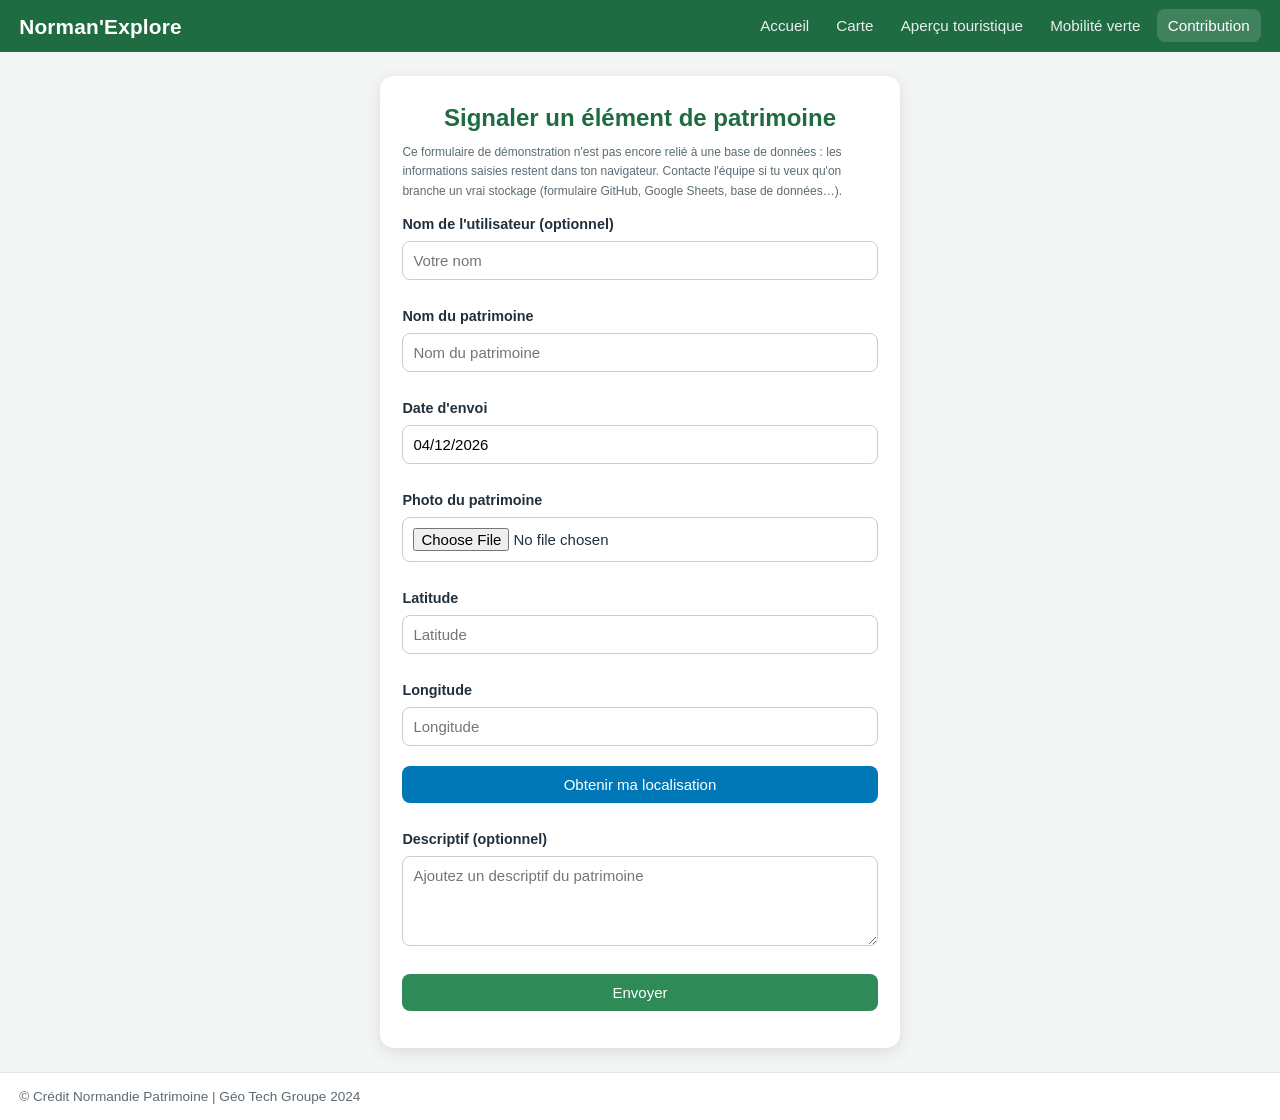
<file: contribution.html>
<!DOCTYPE html>
<html lang="fr">

<head>
    <meta charset="UTF-8">
    <meta name="viewport" content="width=device-width, initial-scale=1.0">
    <title>Contribution - Norman'Explore</title>
    <link rel="stylesheet" href="assets/css/style.css">
    <style>
        main { padding: 1.5rem 1rem; }

        .form-container {
            background: #fff;
            padding: 1.4rem;
            border-radius: var(--ne-radius);
            box-shadow: var(--ne-shadow);
            max-width: 520px;
            margin: 0 auto;
        }

        .form-container h2 { text-align: center; color: var(--ne-green-dark); margin-bottom: 1rem; }

        label { font-weight: 600; margin-top: 10px; display: block; font-size: 0.9rem; }

        input, textarea, button {
            width: 100%;
            padding: 10px;
            margin-top: 5px;
            margin-bottom: 15px;
            border-radius: 8px;
            border: 1px solid #ccc;
            font-size: 15px;
            font-family: var(--ne-font);
        }

        button[type="submit"] {
            background: var(--ne-green);
            color: #fff;
            border: none;
            cursor: pointer;
        }
        button[type="submit"]:hover { background: var(--ne-green-dark); }

        .geo-location-btn {
            background: var(--ne-blue);
            color: #fff;
            border: none;
            cursor: pointer;
            margin-bottom: 15px;
        }
        .geo-location-btn:hover { background: #005f8f; }

        .hint { font-size: 12px; color: var(--ne-muted); margin-top: -10px; margin-bottom: 12px; }
    </style>
</head>

<body>
    <header class="ne-header">
        <div class="logo-container"><div class="app-name">Norman'Explore</div></div>
        <nav>
            <ul>
                <li><a href="index.html">Accueil</a></li>
                <li><a href="carte.html">Carte</a></li>
                <li><a href="parcours.html">Aperçu touristique</a></li>
                <li><a href="mobilite.html">Mobilité verte</a></li>
                <li><a href="contribution.html" class="active">Contribution</a></li>
            </ul>
        </nav>
    </header>

    <main>
        <div class="form-container">
            <h2>Signaler un élément de patrimoine</h2>
            <p class="hint">
                Ce formulaire de démonstration n'est pas encore relié à une base de données : les
                informations saisies restent dans ton navigateur. Contacte l'équipe si tu
                veux qu'on branche un vrai stockage (formulaire GitHub, Google Sheets, base de données…).
            </p>

            <form id="patrimoineForm">
                <label for="userName">Nom de l'utilisateur (optionnel)</label>
                <input type="text" id="userName" name="userName" placeholder="Votre nom" />

                <label for="patrimoineName">Nom du patrimoine</label>
                <input type="text" id="patrimoineName" name="patrimoineName" placeholder="Nom du patrimoine" required />

                <label for="dateField">Date d'envoi</label>
                <input type="text" id="dateField" name="dateField" readonly />

                <label for="patrimoinePhoto">Photo du patrimoine</label>
                <input type="file" id="patrimoinePhoto" name="patrimoinePhoto" accept="image/*" required />

                <label for="latitude">Latitude</label>
                <input type="text" id="latitude" name="latitude" placeholder="Latitude" required />

                <label for="longitude">Longitude</label>
                <input type="text" id="longitude" name="longitude" placeholder="Longitude" required />

                <button type="button" class="geo-location-btn" id="geoBtn">Obtenir ma localisation</button>

                <label for="description">Descriptif (optionnel)</label>
                <textarea id="description" name="description" placeholder="Ajoutez un descriptif du patrimoine" rows="4"></textarea>

                <button type="submit">Envoyer</button>
            </form>
        </div>
    </main>

    <footer class="ne-footer">
        <p>&copy; Crédit Normandie Patrimoine | Géo Tech Groupe 2024</p>
    </footer>

    <script>
        document.getElementById('geoBtn').addEventListener('click', () => {
            if (!navigator.geolocation) {
                alert("La géolocalisation n'est pas supportée par ce navigateur.");
                return;
            }
            navigator.geolocation.getCurrentPosition(
                (position) => {
                    document.getElementById('latitude').value = position.coords.latitude;
                    document.getElementById('longitude').value = position.coords.longitude;
                },
                (error) => alert("Erreur lors de l'obtention de la localisation : " + error.message)
            );
        });

        document.addEventListener('DOMContentLoaded', () => {
            document.getElementById('dateField').value = new Date().toLocaleDateString('fr-FR');
        });

        document.getElementById('patrimoineForm').addEventListener('submit', (event) => {
            event.preventDefault();
            const formData = new FormData(event.target);
            console.log('Formulaire soumis :', Object.fromEntries(formData.entries()));
            alert('Merci ! Ta contribution a bien été enregistrée localement.');
            event.target.reset();
            document.getElementById('dateField').value = new Date().toLocaleDateString('fr-FR');
        });
    </script>
</body>

</html>
</file>
<file: assets/css/style.css>
/* =========================================================
   Norman'Explore — feuille de style partagée
   Palette : vert Normandie (#2e8b57), bleu mobilité (#0077b6),
   fond neutre clair. Police système = zéro requête externe.
   ========================================================= */

:root {
  --ne-green: #2e8b57;
  --ne-green-dark: #1f6b42;
  --ne-blue: #0077b6;
  --ne-orange: #e8590c;
  --ne-bg: #f4f6f5;
  --ne-text: #22303c;
  --ne-muted: #5c6b73;
  --ne-white: #ffffff;
  --ne-radius: 14px;
  --ne-shadow: 0 4px 16px rgba(20, 40, 30, 0.12);
  --ne-font: -apple-system, BlinkMacSystemFont, "Segoe UI", Roboto, Helvetica, Arial, sans-serif;
}

* {
  margin: 0;
  padding: 0;
  box-sizing: border-box;
}

body {
  font-family: var(--ne-font);
  color: var(--ne-text);
  background: var(--ne-bg);
  line-height: 1.6;
  min-height: 100vh;
  display: flex;
  flex-direction: column;
}

a { color: inherit; }
img { max-width: 100%; display: block; }

/* ---------- Header / nav commun ---------- */
.ne-header {
  display: flex;
  justify-content: space-between;
  align-items: center;
  flex-wrap: wrap;
  gap: 0.5rem;
  padding: 0.6rem 1.2rem;
  background: var(--ne-green-dark);
  color: var(--ne-white);
  position: sticky;
  top: 0;
  z-index: 2000;
}

.ne-header .logo-container {
  display: flex;
  align-items: center;
  gap: 0.6rem;
}

.ne-header .logo-container img {
  width: 44px;
  height: 38px;
  object-fit: contain;
}

.ne-header .app-name {
  font-size: 1.3rem;
  font-weight: 700;
  letter-spacing: 0.2px;
}

.ne-header nav ul {
  display: flex;
  list-style: none;
  flex-wrap: wrap;
  gap: 0.3rem;
}

.ne-header nav a {
  text-decoration: none;
  color: rgba(255, 255, 255, 0.9);
  font-size: 0.95rem;
  padding: 0.5rem 0.7rem;
  border-radius: 8px;
  transition: background 0.2s ease, color 0.2s ease;
  white-space: nowrap;
}

.ne-header nav a:hover,
.ne-header nav a.active {
  background: rgba(255, 255, 255, 0.15);
  color: #fff;
}

/* ---------- Footer commun ---------- */
.ne-footer {
  display: flex;
  justify-content: space-between;
  align-items: center;
  gap: 1rem;
  padding: 0.8rem 1.2rem;
  background: var(--ne-white);
  border-top: 1px solid #e2e6e4;
  font-size: 0.85rem;
  color: var(--ne-muted);
}

.ne-footer img { width: 44px; height: 38px; object-fit: contain; }

/* ---------- Boutons communs ---------- */
.ne-btn {
  display: inline-block;
  background: var(--ne-green);
  color: #fff;
  border: none;
  border-radius: 10px;
  padding: 0.55rem 1.1rem;
  font-size: 0.95rem;
  cursor: pointer;
  transition: background 0.2s ease, transform 0.1s ease;
}

.ne-btn:hover { background: var(--ne-green-dark); }
.ne-btn:active { transform: translateY(1px); }

.ne-btn.secondary { background: var(--ne-blue); }
.ne-btn.secondary:hover { background: #005f8f; }

.ne-btn.ghost {
  background: transparent;
  color: var(--ne-green-dark);
  border: 1px solid var(--ne-green);
}
.ne-btn.ghost:hover { background: rgba(46, 139, 87, 0.08); }

/* ---------- Cartes Leaflet : styles communs ---------- */
.leaflet-popup-content {
  border: 2px solid var(--ne-blue);
  border-radius: 16px;
  padding: 4px;
  font-family: var(--ne-font);
  font-size: 14px;
  max-width: 260px;
  color: var(--ne-text);
  text-align: center;
}

.leaflet-popup-tip { background-color: var(--ne-blue); }

.popup-title { font-weight: 700; font-size: 15px; margin-bottom: 4px; }
.popup-description { font-size: 13px; color: var(--ne-muted); margin-bottom: 6px; }
.leaflet-popup-content img {
  width: 100%;
  max-height: 140px;
  object-fit: cover;
  border-radius: 10px;
  margin-top: 4px;
}
.leaflet-popup-content a {
  display: inline-block;
  margin-top: 8px;
  color: var(--ne-blue);
  font-weight: 600;
  text-decoration: none;
}
.leaflet-popup-content a:hover { text-decoration: underline; }

/* Marqueurs de patrimoine : miniature photo en cercle si dispo, sinon pastille colorée */
.patrimoine-marker {
  width: 32px;
  height: 32px;
  border-radius: 50%;
  border: 2.5px solid #fff;
  box-shadow: 0 2px 6px rgba(0, 0, 0, 0.35);
  display: flex;
  align-items: center;
  justify-content: center;
  font-size: 14px;
  background-size: cover;
  background-position: center;
  transition: transform 0.15s ease;
}

.patrimoine-marker.has-image {
  border-width: 3px;
  box-shadow: 0 2px 8px rgba(0, 0, 0, 0.45);
}

.patrimoine-marker:hover { transform: scale(1.12); z-index: 1000; }

/* Clusters : couleur pleine + reflet en dégradé classique (aucune fonction CSS récente,
   pour un rendu garanti sur tous les navigateurs). */
.cluster-marker {
  border-radius: 50%;
  display: flex;
  align-items: center;
  justify-content: center;
  color: #fff;
  font-weight: 700;
  font-size: 13px;
  font-family: var(--ne-font);
  background-color: var(--cluster-color, #555);
  background-image: radial-gradient(circle at 35% 30%, rgba(255, 255, 255, 0.55), rgba(255, 255, 255, 0) 65%);
  border: 2px solid rgba(255, 255, 255, 0.9);
  box-shadow: 0 2px 10px rgba(0, 0, 0, 0.3), 0 0 0 4px rgba(255, 255, 255, 0.25);
  transition: transform 0.15s ease;
}

.cluster-marker:hover { transform: scale(1.08); }

.layer-toggle-container {
  display: flex;
  gap: 6px;
  background: rgba(255, 255, 255, 0.92);
  backdrop-filter: blur(6px);
  padding: 5px;
  border-radius: 30px;
  box-shadow: var(--ne-shadow);
  margin: 10px;
}

.layer-toggle {
  font-family: var(--ne-font);
  font-size: 12.5px;
  font-weight: 600;
  background: transparent;
  color: var(--ne-muted);
  padding: 7px 14px;
  border-radius: 20px;
  border: none;
  cursor: pointer;
  transition: background 0.2s ease, color 0.2s ease;
}
.layer-toggle.active { background: var(--ne-green); color: #fff; }
.layer-toggle:hover:not(.active) { background: #eef2ef; color: var(--ne-text); }

.locate-btn {
  background: #fff;
  border: 2px solid rgba(0,0,0,0.2);
  border-radius: 6px;
  padding: 6px 10px;
  font-size: 13px;
  cursor: pointer;
  box-shadow: 0 1px 4px rgba(0,0,0,0.3);
}
.locate-btn:hover { background: #f0f0f0; }

/* ---------- Responsive ---------- */
@media (max-width: 780px) {
  .ne-header { flex-direction: column; align-items: flex-start; }
  .ne-header nav ul { gap: 0.15rem; }
  .ne-footer { flex-direction: column; text-align: center; }
}
</file>
